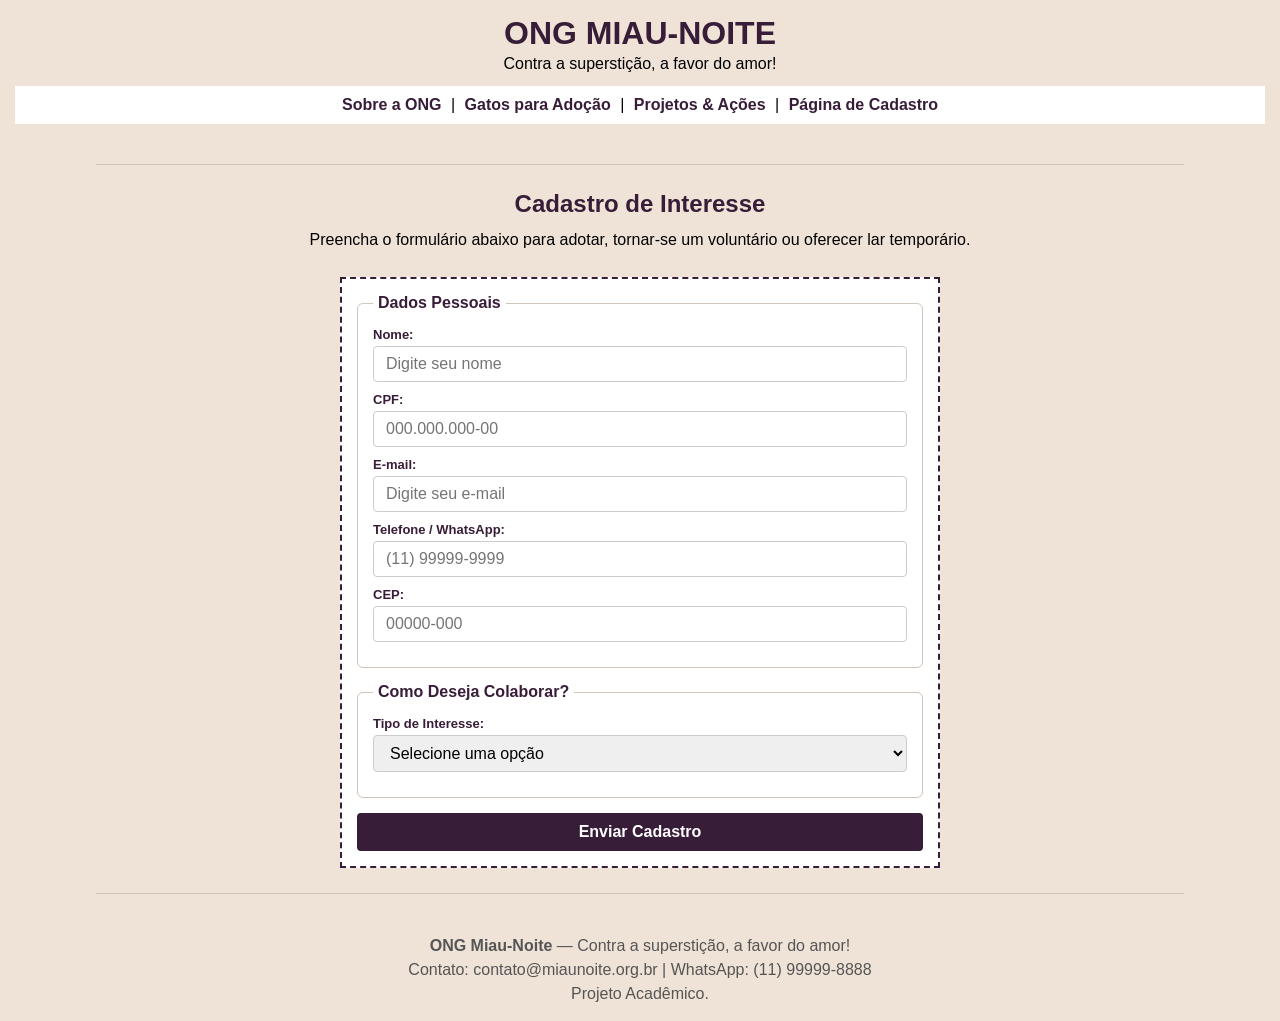
<file: cadastro.html>
<!DOCTYPE html>
<html lang="pt-BR">
<head>
  <meta charset="UTF-8">
  <meta name="viewport" content="width=device-width, initial-scale=1.0">
  <link rel="shortcut icon" href="favicon.ico" type="image/x-icon">
  <title>ONG Miau-Noite - Cadastro</title>
  <link rel="stylesheet" href="css/style.css">
</head>
<body>

  <header>
    <h1>ONG MIAU-NOITE</h1>
    <p>Contra a superstição, a favor do amor!</p>
    <nav>
      <a href="index.html#sobre">Sobre a ONG</a> | 
      <a href="index.html#gatos">Gatos para Adoção</a> | 
      <a href="projetos.html">Projetos & Ações</a> | 
      <a href="cadastro.html">Página de Cadastro</a>
    </nav>
  </header>

  <hr>

  <main>
    <section id="cadastro">
      <h2>Cadastro de Interesse</h2>
      <p style="text-align: center; margin-bottom: var(--espaco-xl);">
        Preencha o formulário abaixo para adotar, tornar-se um voluntário ou oferecer lar temporário.
      </p>

      <form action="#" method="POST">
        <fieldset>
          <legend>Dados Pessoais</legend>
          
          <div class="campo-form">
            <label for="nome">Nome:</label>
            <input type="text" id="nome" name="nome" placeholder="Digite seu nome" required>
          </div>

          <div class="campo-form">
            <label for="cpf">CPF:</label>
            <input type="text" id="cpf" name="cpf" placeholder="000.000.000-00" required>
          </div>

          <div class="campo-form">
            <label for="email">E-mail:</label>
            <input type="email" id="email" name="email" placeholder="Digite seu e-mail" required>
          </div>

          <div class="campo-form">
            <label for="telefone">Telefone / WhatsApp:</label>
            <input type="tel" id="telefone" name="telefone" placeholder="(11) 99999-9999" required>
          </div>

          <div class="campo-form">
            <label for="cep">CEP:</label>
            <input type="text" id="cep" name="cep" placeholder="00000-000">
          </div>
        </fieldset>

        <fieldset>
          <legend>Como Deseja Colaborar?</legend>
          
          <div class="campo-form">
            <label for="interesse">Tipo de Interesse:</label>
            <select id="interesse" name="interesse" required>
              <option value="" disabled selected>Selecione uma opção</option>
              <option value="adocao">Quero Adotar um Gatinho</option>
              <option value="voluntariado">Quero ser Voluntário</option>
              <option value="lt">Oferecer Lar Temporário (LT)</option>
              <option value="apadrinhamento">Apadrinhar um Gatinho</option>
            </select>
          </div>
        </fieldset>

        <button type="submit">Enviar Cadastro</button>
      </form>

    </section>
  </main>

  <hr>

  <footer>
    <p><strong>ONG Miau-Noite</strong> — Contra a superstição, a favor do amor!</p>
    <p>Contato: contato@miaunoite.org.br | WhatsApp: (11) 99999-8888</p>
    <p>Projeto Acadêmico.</p>
  </footer>
  <!-- Scripts da Aplicação -->
  <script src="js/storage.js"></script>
  <script src="js/cadastro.js"></script>
  <script src="js/app.js"></script>
</body>
</html>
</file>
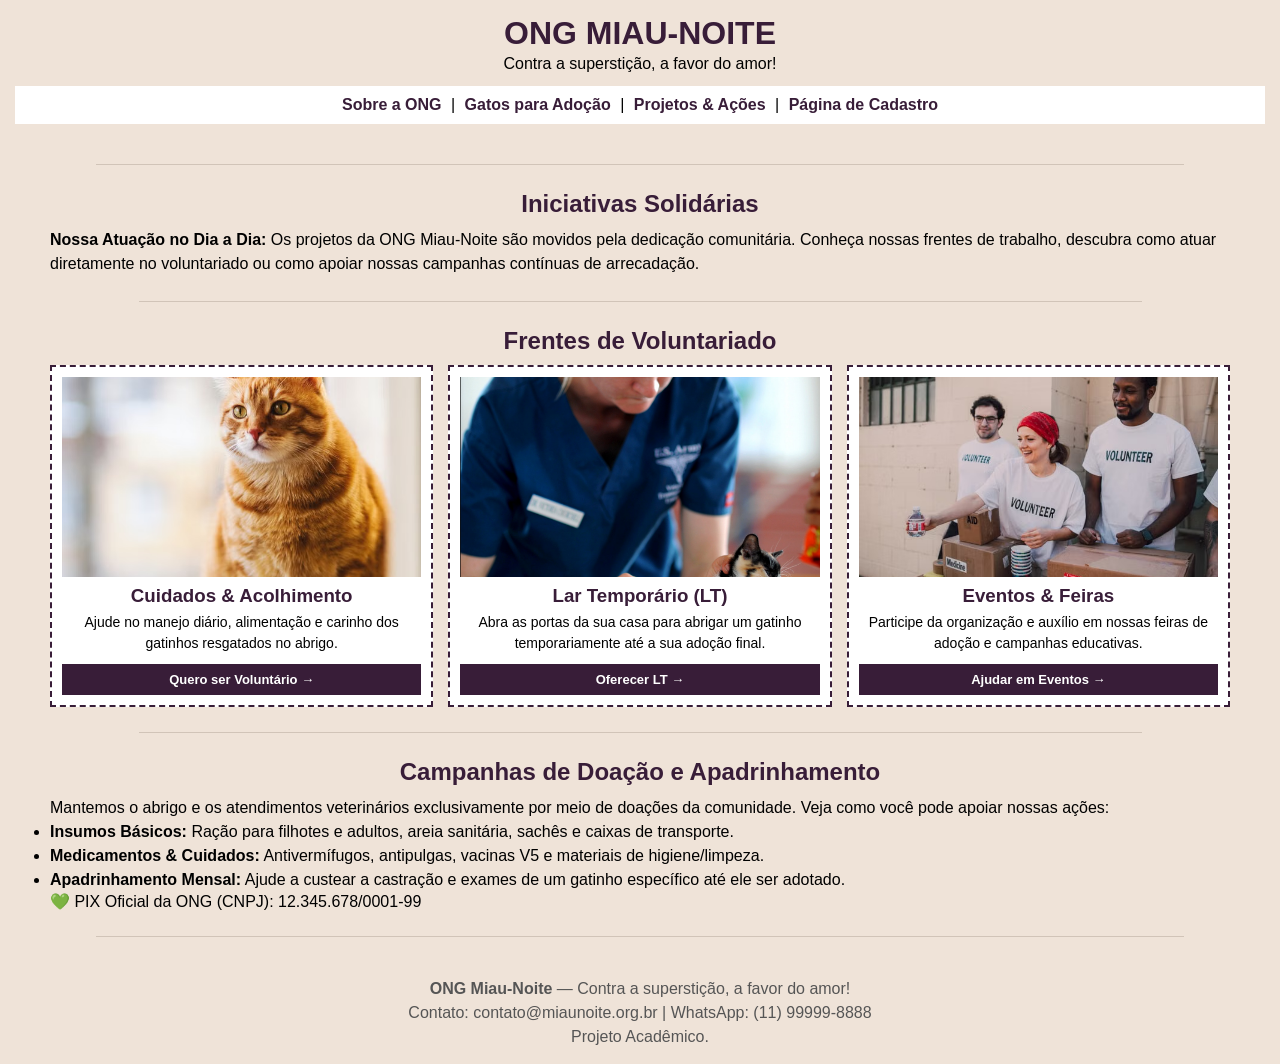
<file: projetos.html>
<!DOCTYPE html>
<html lang="pt-BR">
<head>
  <meta charset="UTF-8">
  <meta name="viewport" content="width=device-width, initial-scale=1.0">
  <link rel="shortcut icon" href="favicon.ico" type="image/x-icon">
  <title>ONG Miau-Noite - Projetos</title>
  <link rel="stylesheet" href="css/style.css">
</head>
<body>

  <header>
    <h1>ONG MIAU-NOITE</h1>
    <p>Contra a superstição, a favor do amor!</p>
    <nav>
      <a href="index.html#sobre">Sobre a ONG</a> | 
      <a href="index.html#gatos">Gatos para Adoção</a> | 
      <a href="projetos.html">Projetos & Ações</a> | 
      <a href="cadastro.html">Página de Cadastro</a>
    </nav>
  </header>

  <hr>

  <main>
    <section id="iniciativas">
      <h2>Iniciativas Solidárias</h2>
      
      <div class="banner-projetos">
        <p>
          <strong>Nossa Atuação no Dia a Dia:</strong> Os projetos da ONG Miau-Noite são movidos pela dedicação comunitária. Conheça nossas frentes de trabalho, descubra como atuar diretamente no voluntariado ou como apoiar nossas campanhas contínuas de arrecadação.
        </p>
      </div>

      <hr>

      <!-- FRENTES DE VOLUNTARIADO (3 CARDS EM GRID) -->
      <h2>Frentes de Voluntariado</h2>

      <div class="grid-12">
        <article class="card-gato col-card">
          <div>
            <img src="imagens/Gato laranja 2.png" alt="Resgate e Cuidados de Felinos">
            <h3>Cuidados & Acolhimento</h3>
            <p>Ajude no manejo diário, alimentação e carinho dos gatinhos resgatados no abrigo.</p>
          </div>
          <a href="cadastro.html" class="btn-acao">Quero ser Voluntário &rarr;</a>
        </article>

        <article class="card-gato col-card">
          <div>
            <img src="imagens/Veterinária.png" alt="Atendimento Veterinário">
            <h3>Lar Temporário (LT)</h3>
            <p>Abra as portas da sua casa para abrigar um gatinho temporariamente até a sua adoção final.</p>
          </div>
          <a href="cadastro.html" class="btn-acao">Oferecer LT &rarr;</a>
        </article>

        <article class="card-gato col-card">
          <div>
            <img src="imagens/Voluntários.png" alt="Feira de Adoção">
            <h3>Eventos & Feiras</h3>
            <p>Participe da organização e auxílio em nossas feiras de adoção e campanhas educativas.</p>
          </div>
          <a href="cadastro.html" class="btn-acao">Ajudar em Eventos &rarr;</a>
        </article>
      </div>

      <hr>

      <!-- CAMPANHAS DE DOAÇÃO -->
      <h2>Campanhas de Doação e Apadrinhamento</h2>

      <div class="caixa-campanhas">
        <p>Mantemos o abrigo e os atendimentos veterinários exclusivamente por meio de doações da comunidade. Veja como você pode apoiar nossas ações:</p>

        <ul>
          <li><strong>Insumos Básicos:</strong> Ração para filhotes e adultos, areia sanitária, sachês e caixas de transporte.</li>
          <li><strong>Medicamentos & Cuidados:</strong> Antivermífugos, antipulgas, vacinas V5 e materiais de higiene/limpeza.</li>
          <li><strong>Apadrinhamento Mensal:</strong> Ajude a custear a castração e exames de um gatinho específico até ele ser adotado.</li>
        </ul>

        <div class="caixa-pix">
          💚 PIX Oficial da ONG (CNPJ): 12.345.678/0001-99
        </div>
      </div>
    </section>
  </main>

  <hr>

  <footer>
    <p><strong>ONG Miau-Noite</strong> — Contra a superstição, a favor do amor!</p>
    <p>Contato: contato@miaunoite.org.br | WhatsApp: (11) 99999-8888</p>
    <p>Projeto Acadêmico.</p>
  </footer>
  <!-- Scripts da Aplicação -->
  <script src="js/storage.js"></script>
  <script src="js/cadastro.js"></script>
  <script src="js/app.js"></script>
</body>
</html>
</file>
<file: css/style.css>
:root {
      /* Paleta de Cores (8 cores) */
      --cor-primaria: #381d38;
      --cor-primaria-hover: #261326;
      --cor-secundaria: #5a2e5a;
      --cor-sucesso: #2e7d32;
      --cor-fundo-pagina: #efe3d8;
      --cor-superficie-card: #ffffff;
      --cor-divisor: #d1c4b8;
      --cor-texto-secundario: #555555;

      /* Escala Tipográfica (5 patamares) */
      --familia-fonte: Arial, sans-serif;
      --tipo-h1: 2rem;           /* 32px - Nível 1 */
      --tipo-h2: 1.5rem;         /* 24px - Nível 2 */
      --tipo-h3: 1.17rem;        /* 18.72px - Nível 3 */
      --tipo-corpo: 1rem;        /* 16px - Nível 4 */
      --tipo-pequeno: 0.8125rem; /* 13px - Nível 5 */

      /* Espaçamentos Modulares */
      --espaco-xs: 5px;
      --espaco-sm: 8px;
      --espaco-md: 10px;
      --espaco-lg: 15px;
      --espaco-xl: 25px;
    }

    /* ==========================================
       2. ESTILOS BASE
       ========================================== */
    * {
      box-sizing: border-box;
      margin: 0;
      padding: 0;
    }

    body {
      background-color: var(--cor-fundo-pagina);
      font-family: var(--familia-fonte);
      font-size: var(--tipo-corpo);
      color: #000000;
      text-align: center;
    }

    h1 { 
      font-size: var(--tipo-h1); 
      color: var(--cor-primaria); 
    }

    h2 { 
      font-size: var(--tipo-h2); 
      color: var(--cor-primaria); 
      margin-bottom: var(--espaco-md);
      text-align: center;
    }

    h3 { 
      font-size: var(--tipo-h3); 
      color: var(--cor-primaria); 
      margin-bottom: var(--espaco-xs);
      text-align: center;
    }

    h4 {
      color: var(--cor-primaria);
      margin-bottom: var(--espaco-xs);
    }
    
    p, li {
      font-size: var(--tipo-corpo);
      line-height: 1.5;
    }

    header {
      padding: var(--espaco-lg);
    }

    nav {
      background-color: var(--cor-superficie-card);
      padding: var(--espaco-md);
      margin-top: var(--espaco-md);
    }

    nav a {
      color: var(--cor-primaria);
      text-decoration: none;
      font-weight: bold;
      margin: 0 var(--espaco-xs);
    }

    nav a:hover {
      color: var(--cor-secundaria);
    }

    hr {
      border: 0;
      border-top: 1px solid var(--cor-divisor);
      margin: var(--espaco-xl) auto;
      width: 85%;
    }

    footer {
      text-align: center;
      font-size: var(--tipo-pequeno);
      color: var(--cor-texto-secundario);
      padding: var(--espaco-lg);
    }

    /* ==========================================
       3. MACRO ESTRUTURA EM CSS GRID (12 COLUNAS)
       ========================================== */
    main {
      width: 100%;
      max-width: 1200px;
      margin: 0 auto;
      padding: 0 var(--espaco-md);
      text-align: left;
    }

    .grid-12 {
      display: grid;
      grid-template-columns: repeat(12, 1fr);
      gap: var(--espaco-lg);
    }

    /* Estilos da Seção Sobre */
    .img-sobre {
      width: 100%;
      display: block;
    }

    .card-cadastro {
      border: 2px dashed var(--cor-primaria);
      background-color: var(--cor-superficie-card);
      padding: var(--espaco-md);
      margin-top: var(--espaco-md);
      text-align: center;
    }

    .texto-sobre p {
      margin-bottom: var(--espaco-md);
    }

    /* Componente de Card dos Gatos */
    article.card-gato {
      background-color: var(--cor-superficie-card);
      border: 2px dashed var(--cor-primaria);
      padding: var(--espaco-md);
      box-sizing: border-box;
      display: flex;
      flex-direction: column;
      justify-content: space-between;
    }

    article.card-gato img {
      width: 100%;
      height: 200px;
      object-fit: cover;
      display: block;
      margin-bottom: var(--espaco-sm);
    }

    article.card-gato p {
      text-align: center;
      font-size: 0.875rem;
    }

    .btn-acao {
      display: inline-block;
      background-color: var(--cor-primaria);
      color: #ffffff;
      text-decoration: none;
      padding: var(--espaco-sm) var(--espaco-md);
      font-size: var(--tipo-pequeno);
      font-weight: bold;
      margin-top: var(--espaco-md);
      text-align: center;
    }

    .btn-acao:hover {
      background-color: var(--cor-primaria-hover);
    }

    /* ==========================================
       4. COMPORTAMENTO RESPONSIVO (5 BREAKPOINTS)
       ========================================== */

    /* Breakpoint 1: Extra Pequeno (até 480px) - Mobile Retrato */
    @media (max-width: 480px) {
      .col-card { grid-column: span 12; }
      .col-sobre-img { grid-column: span 12; }
      .col-sobre-texto { grid-column: span 12; }
    }

    /* Breakpoint 2: Pequeno (481px a 768px) - Mobile Paisagem / Tablet Retrato */
    @media (min-width: 481px) and (max-width: 768px) {
      .col-card { grid-column: span 6; }
      .col-sobre-img { grid-column: span 12; }
      .col-sobre-texto { grid-column: span 12; }
    }

    /* Breakpoint 3: Médio (769px a 1024px) - Tablet Paisagem / Laptops */
    @media (min-width: 769px) and (max-width: 1024px) {
      .col-card { grid-column: span 4; }
      .col-sobre-img { grid-column: span 5; }
      .col-sobre-texto { grid-column: span 7; }
    }

    /* Breakpoint 4: Grande (1025px a 1440px) - Desktops Padrão */
    @media (min-width: 1025px) and (max-width: 1440px) {
      .col-card { grid-column: span 4; }
      .col-sobre-img { grid-column: span 4; }
      .col-sobre-texto { grid-column: span 8; }
    }

    /* Breakpoint 5: Extra Grande (acima de 1441px) - Monitores Panorâmicos */
    @media (min-width: 1441px) {
      main { max-width: 1400px; }
      .col-card { grid-column: span 4; }
      .col-sobre-img { grid-column: span 3; }
      .col-sobre-texto { grid-column: span 9; }
    }

    /* ==========================================
   FORMULÁRIO DE CADASTRO
   ========================================== */
form {
  max-width: 600px;
  margin: 0 auto;
  background-color: var(--cor-superficie-card);
  padding: var(--espaco-lg);
  border: 2px dashed var(--cor-primaria);
  text-align: left;
}

fieldset {
  border: 1px solid var(--cor-divisor);
  border-radius: 6px;
  padding: var(--espaco-lg);
  margin-bottom: var(--espaco-lg);
}

legend {
  font-weight: bold;
  color: var(--cor-primaria);
  padding: 0 var(--espaco-xs);
}

.campo-form {
  margin-bottom: var(--espaco-md);
  display: flex;
  flex-direction: column;
}

.campo-form label {
  font-size: var(--tipo-pequeno);
  font-weight: bold;
  color: var(--cor-primaria);
  margin-bottom: 4px;
}

input[type="text"],
input[type="email"],
input[type="tel"],
select {
  width: 100%;
  padding: 8px 12px;
  border: 1px solid #ccc;
  border-radius: 4px;
  font-family: var(--familia-fonte);
  font-size: var(--tipo-corpo);
}

input:focus, select:focus {
  outline: none;
  border-color: var(--cor-primaria);
}

/* Botão do formulário */
button[type="submit"],
input[type="submit"] {
  display: block;
  width: 100%;
  background-color: var(--cor-primaria);
  color: #ffffff;
  border: none;
  padding: var(--espaco-md);
  font-size: var(--tipo-corpo);
  font-weight: bold;
  border-radius: 4px;
  cursor: pointer;
  transition: background-color 0.2s;
}

button[type="submit"]:hover,
input[type="submit"]:hover {
  background-color: var(--cor-primaria-hover);
}

.mensagem-sucesso {
  text-align: center;
  margin-top: var(--espaco-xl);
  padding: var(--espaco-lg);
  background-color: #e8f5e9;
  border: 1px solid var(--cor-sucesso);
  border-radius: 6px;
}
</file>
